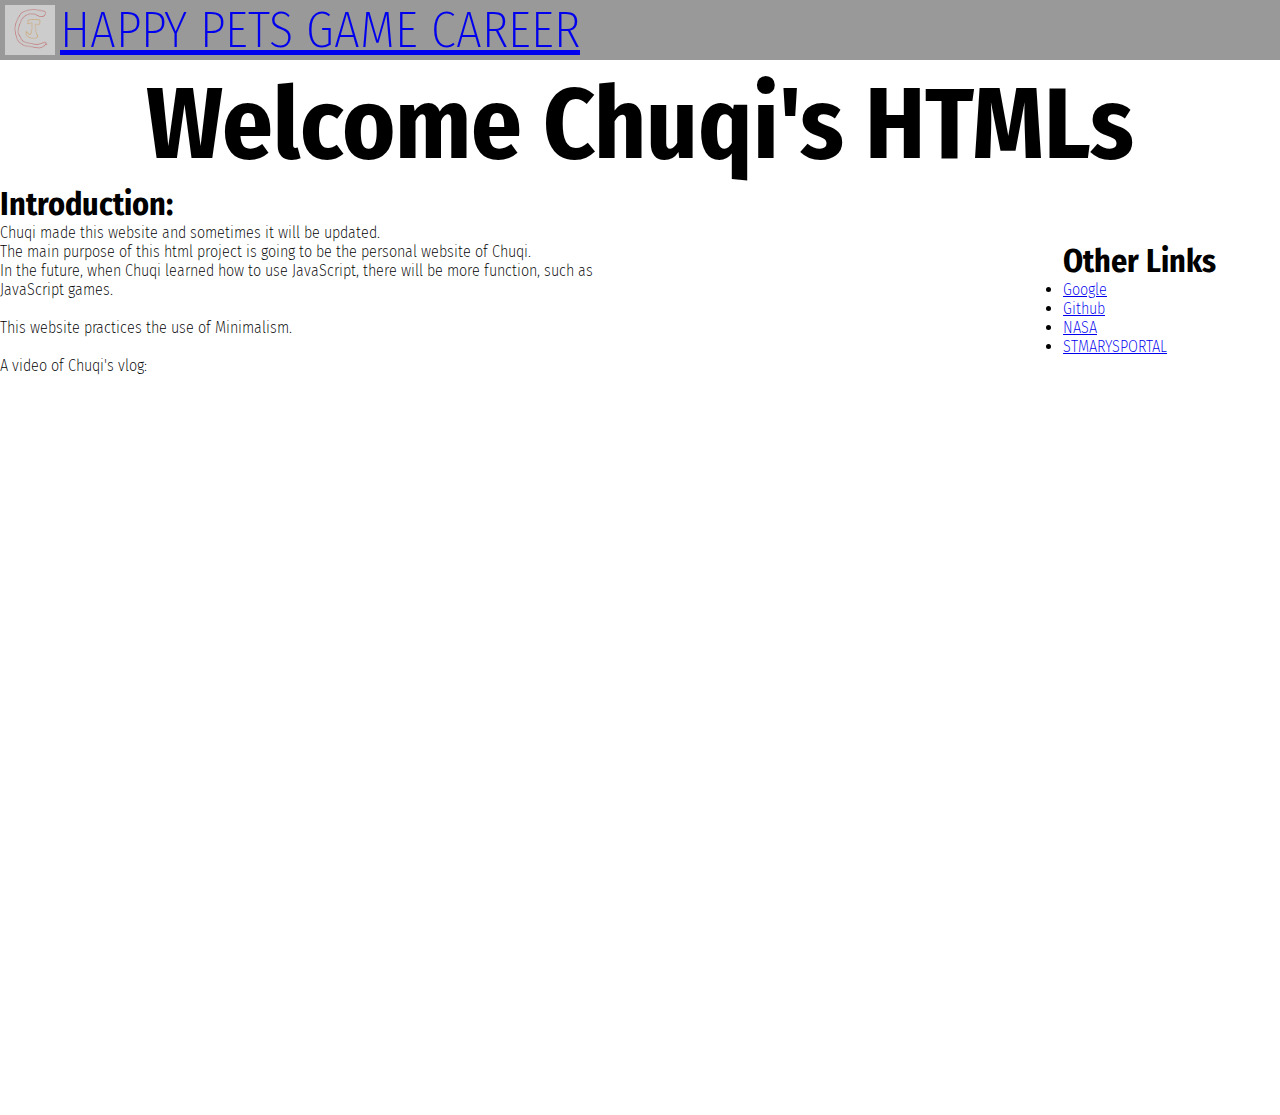
<file: index.html>
<!DOCTYPE html>
<html>
    <head>
        <mete name="keywork" content="HTML, CSS, JavaScript,Chuqi" name="author" content="Chuqi" name="viewport" content="width=device-width, initial-scale=1.0">
        </mete>
        <title>
            Chuqi's HTML
        </title>
        <link rel="stylesheet" href="index.css">
        <link rel="icon" href="Untitled design.png">
        <link rel="preconnect" href="https://fonts.googleapis.com">
        <link rel="preconnect" href="https://fonts.gstatic.com" crossorigin>
        <link href="https://fonts.googleapis.com/css2?family=Fira+Sans+Condensed:ital,wght@0,100;0,200;0,300;0,400;0,500;0,600;0,700;0,800;0,900;1,100;1,200;1,300;1,400;1,500;1,600;1,700;1,800;1,900&display=swap" rel="stylesheet">
    </head>
    <body class="fira-sans-condensed-extralight">
        <div class="navigation">
            <a href="index.html" class="left"><img src="Untitled design.png"></a>
            <a href="happy/happy.html" style="font-size: 50px;"> HAPPY </a>
            <a href="PETSITE/ChuqiPET.html" style="font-size: 50px;"> PETS </a>
            <a href="MC/MC.html" style="font-size: 50px;"> GAME </a>
            <a href="CAREER/CAREER.html" style="font-size: 50px;"> CAREER </a>
        </div>
        <div class="center">
            <h1 class="bigfont">
                Welcome Chuqi's HTMLs
        </div>
        <div>
            <h1>
                Introduction:
            </h1>
        </div>
        <div>
            <p style="width: 50%;">
                Chuqi made this website and sometimes it will be updated.
            </p>
            <div class="right">
                <h1>
                    Other Links
                </h1>
                <ul>
                    <li><a href="https://www.google.com/">Google</a></li>
                    <li><a href="https://github.com/">Github</a></li>
                    <li><a href="https://www.nasa.gov/">NASA</a></li>
                    <li><a href="PP/STMARYSPORTALCOPY.html">STMARYSPORTAL</a></li>
                </ul>
            </div>
            <p style="width: 50%;">
                The main purpose of this html project is going to be the personal website of Chuqi.
            </p>
            <p style="width: 50%;">
                In the future, when Chuqi learned how to use JavaScript, there will be more function, such as JavaScript games.
            </p>
            <br>
            <p style="width: 50%;">
                This website practices the use of Minimalism.
            </p>
            <br>
            <p>
                A video of Chuqi's vlog:
            </p>
            <iframe width="1308" height="736" src="https://www.youtube.com/embed/PoeGAI9uRLA" title="vlog1" frameborder="0" allow="accelerometer; autoplay; clipboard-write; encrypted-media; gyroscope; picture-in-picture; web-share" referrerpolicy="strict-origin-when-cross-origin" allowfullscreen></iframe>
        </div>
    </body>
</html>
</file>
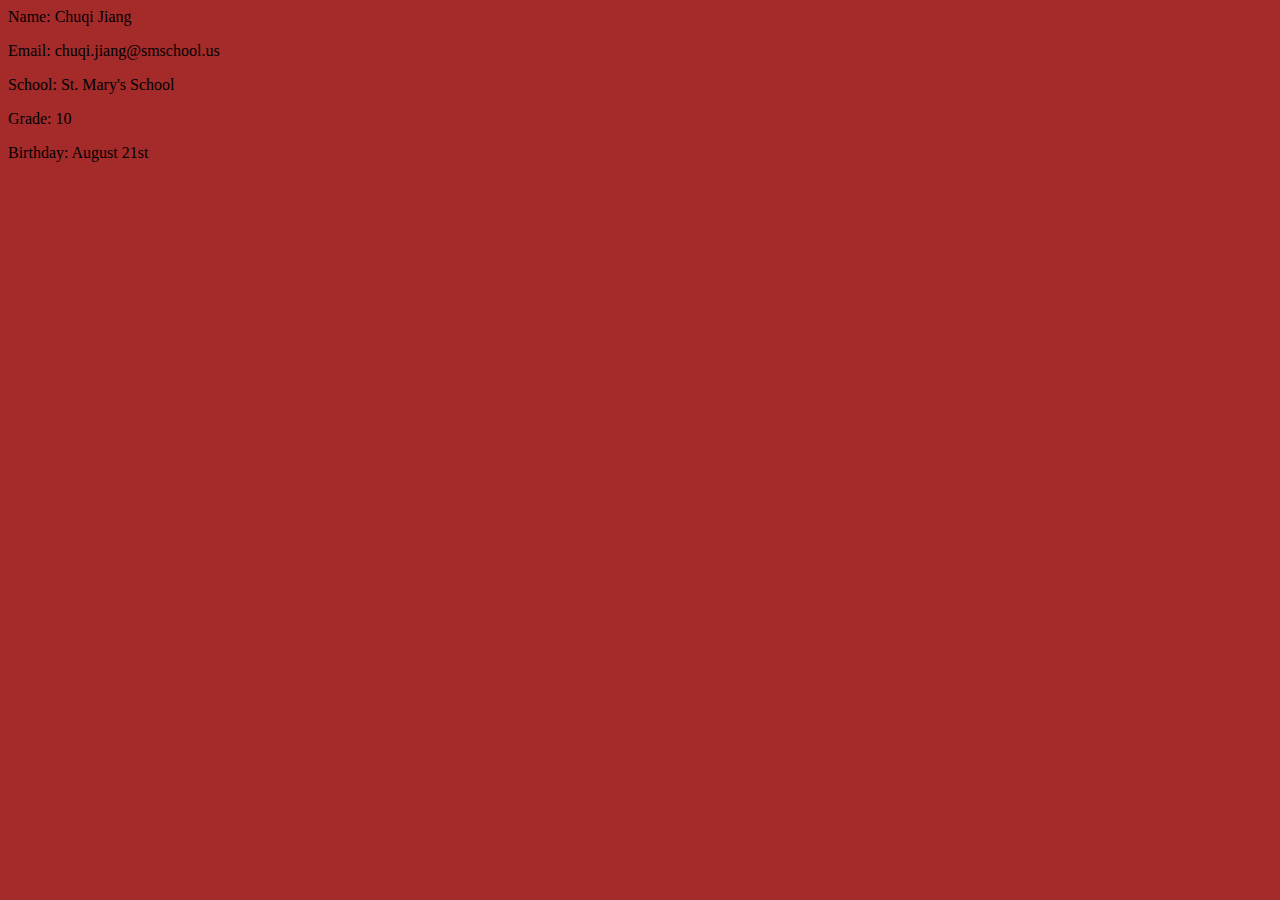
<file: CAREER/Author.html>
<html>
    <head>
        <title>
            Author Info
        </title>
        <link rel="stylesheet" href="Author.css">
        <link rel="icon" href="../Untitled design.png">
    </head>
    <body>
        <p>
            Name: Chuqi Jiang
        </p>
        <p>
            Email: chuqi.jiang@smschool.us
        </p>
        <p>
            School: St. Mary's School
        </p>
        <p>
            Grade: 10
        </p>
        <p>
            Birthday: August 21st
        </p>
    </body>
</html>
</file>
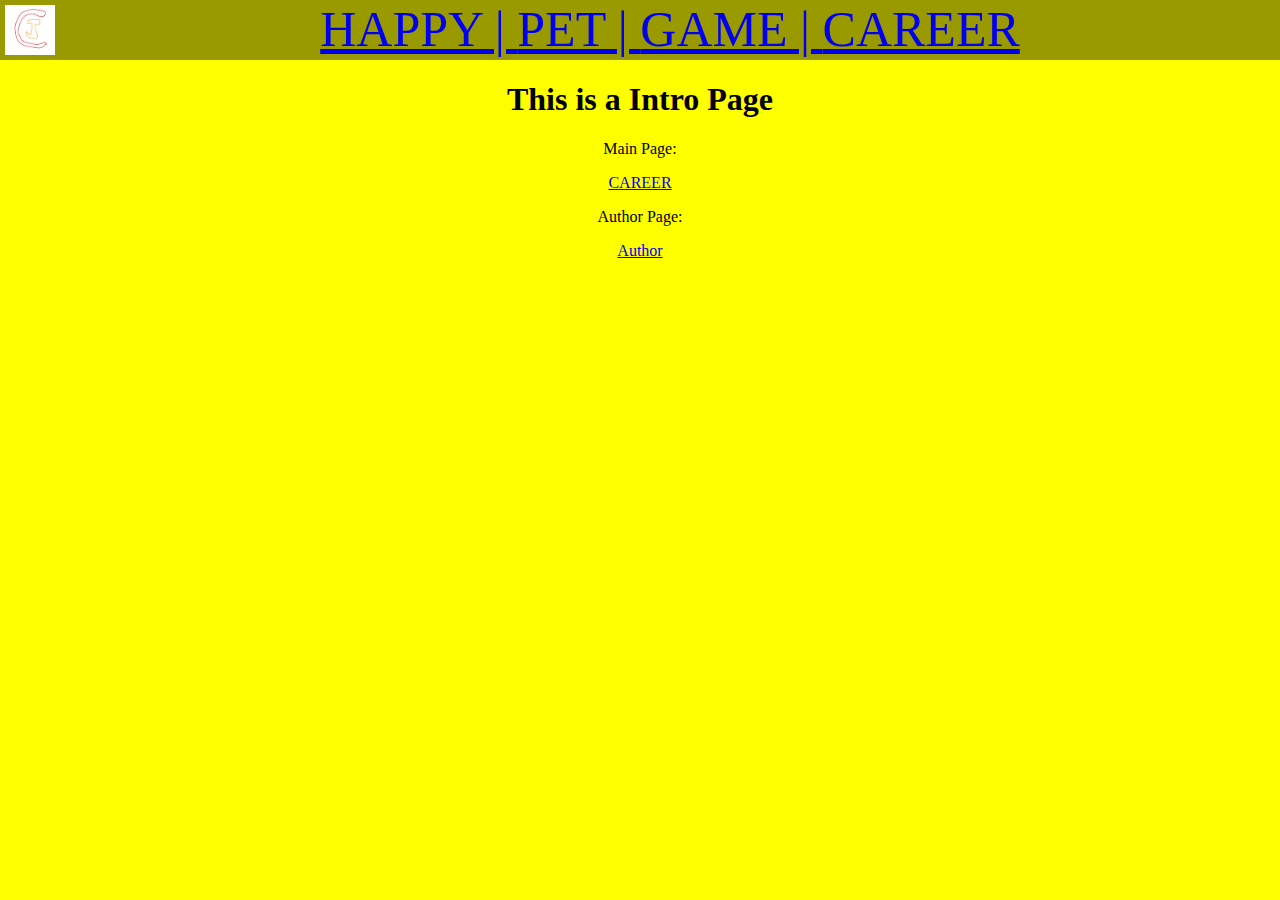
<file: CAREER/CAREER.html>
<html>
    <head>
        <title>
            This is a Intro Page
        </title>
        <link rel="stylesheet" href="CAREER.css">
        <link rel="icon" href="../Untitled design.png">
    </head>
    <body>
        <div class="navigation">
            <a href="../index.html" class="left"><img src="../Untitled design.png" class="short"></a>
            <a href="../happy/happy.html" style="font-size: 50px;"> HAPPY | </a>
            <a href="../PETSITE/ChuqiPET.html" style="font-size: 50px;"> PET | </a>
            <a href="../MC/MC.html" style="font-size: 50px;"> GAME | </a>
            <a href="CAREER.html" style="font-size: 50px;"> CAREER</a>
        </div>
        <h1>
            This is a Intro Page
        </h1>
        <p>
            Main Page:
        </p>
        <a href="mycareer.html">CAREER</a>
        <p>
            Author Page:
        </p>
        <a href="Author.html">Author</a>
    </body>
</html>
</file>
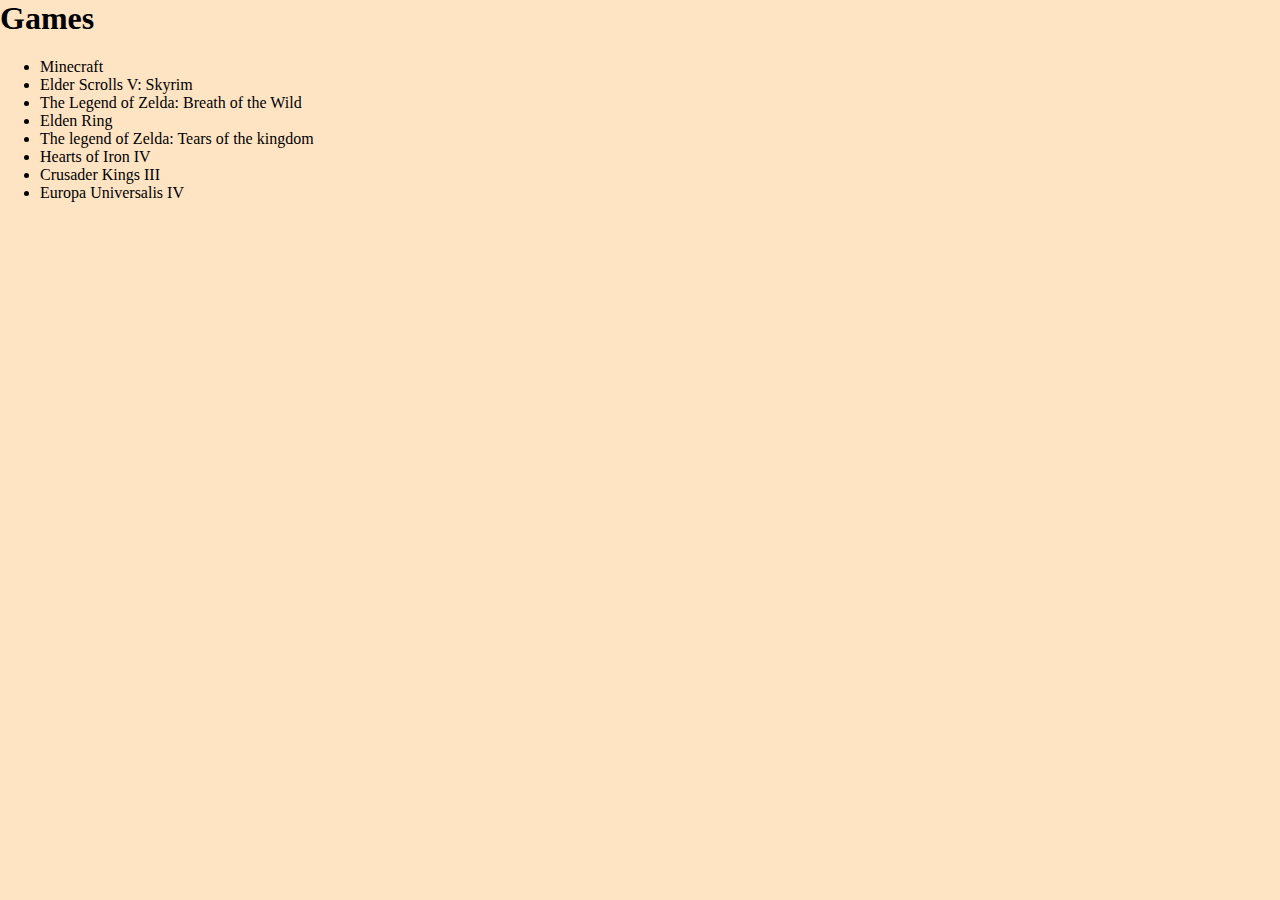
<file: CAREER/GAMES.html>
<html>
    <head>
        <title>Games</title>
        <link rel="stylesheet" href="GAMES.css">
        <link rel="icon" href="../Untitled design.png">
    </head>
    <body>
        <h1>Games</h1>
        <ul>
            <li>
                Minecraft
            </li>
            <li>
                Elder Scrolls V: Skyrim
            </li>
            <li>
                The Legend of Zelda: Breath of the Wild
            </li>
            <li>
                Elden Ring
            </li>
            <li>
                The legend of Zelda: Tears of the kingdom
            </li>
            <li>
                Hearts of Iron IV
            </li>
            <li>
                Crusader Kings III
            </li>
            <li>
                Europa Universalis IV
            </li>
        </ul>
    </body>
</html>
</file>
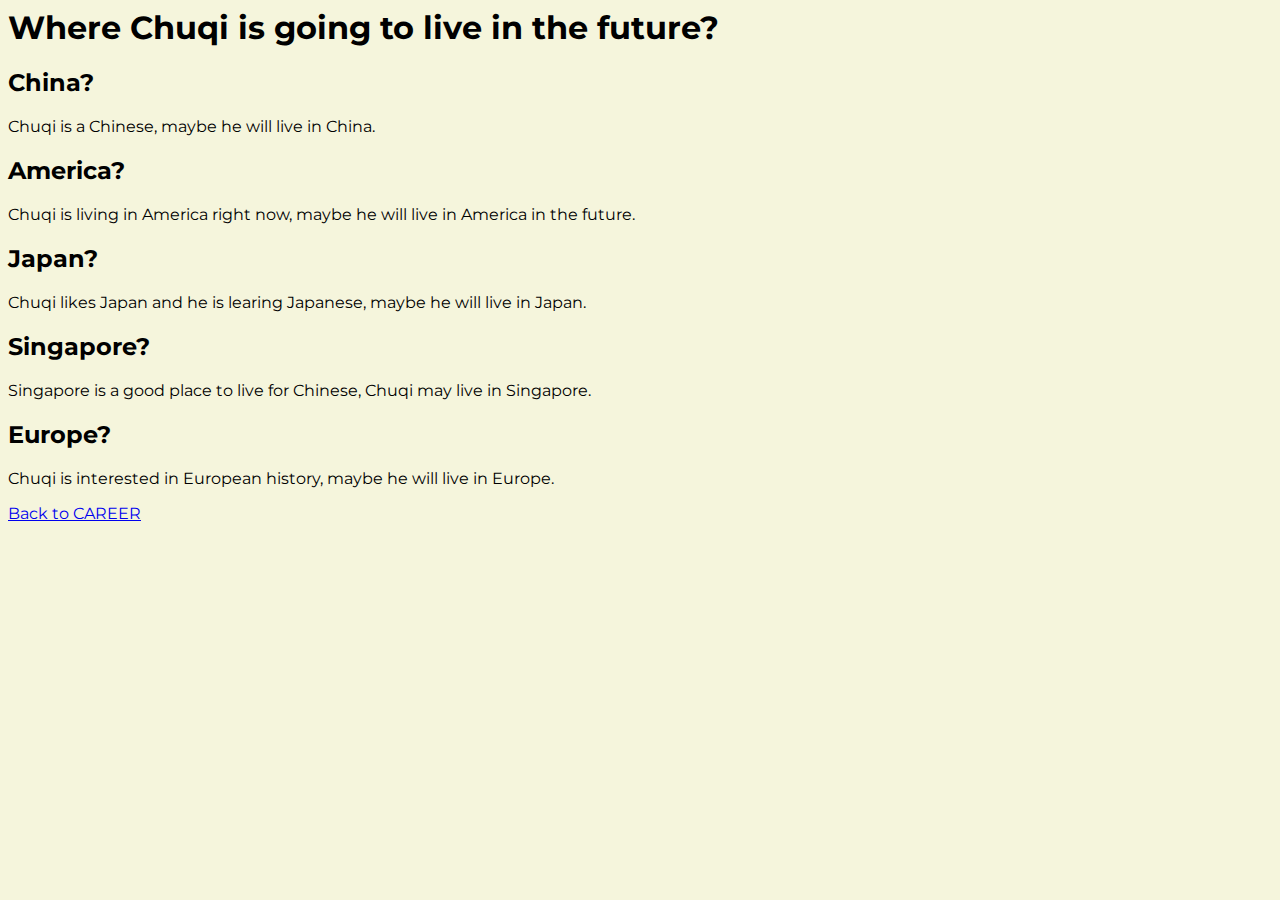
<file: CAREER/place.html>
<html>
    <head>
        <title>
            Chuqi's Living Place
        </title>
        <link rel="stylesheet" href="place.css">
        <link rel="icon" href="../Untitled design.png">
        <link rel="preconnect" href="https://fonts.googleapis.com">
        <link rel="preconnect" href="https://fonts.gstatic.com" crossorigin>
        <link href="https://fonts.googleapis.com/css2?family=Montserrat:ital,wght@0,100..900;1,100..900&display=swap" rel="stylesheet">
    </head>
    <body class="montserrat">
        <h1>
            Where Chuqi is going to live in the future?
        </h1>
        <h2>
            China?
        </h2>
        <p>
            Chuqi is a Chinese, maybe he will live in China.
        </p>
        <h2>
            America?
        </h2>
        <p>
            Chuqi is living in America right now, maybe he will live in America in the future.
        </p>
        <h2>
            Japan?
        </h2>
        <p>
            Chuqi likes Japan and he is learing Japanese, maybe he will live in Japan.
        </p>
        <h2>
            Singapore?
        </h2>
        <p>
            Singapore is a good place to live for Chinese, Chuqi may live in Singapore.
        </p>
        <h2>
            Europe?
        </h2>
        <p>
            Chuqi is interested in European history, maybe he will live in Europe.
        </p>
        <a href="mycareer.html">
            Back to CAREER
        </a>
    </body>
</html>
</file>
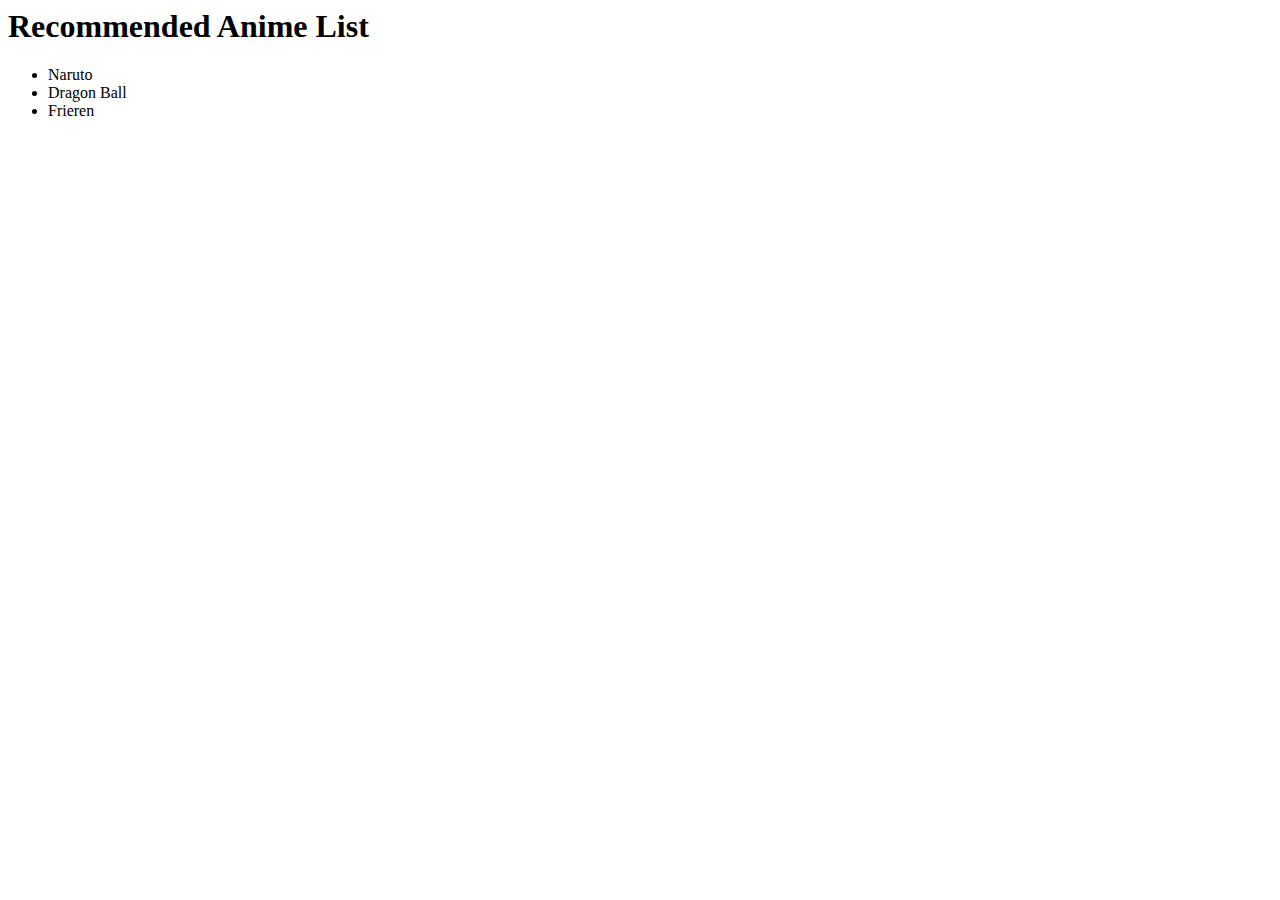
<file: HAPPY/animelist.html>
<html>
    <head>
        <title>Anime List</title>
    </head>
    <body>
        <h1>Recommended Anime List</h1>
        <ul>
            <li>Naruto</li>
            <li>Dragon Ball</li>
            <li>Frieren</li>
        </ul>
    </body>
</html>
</file>
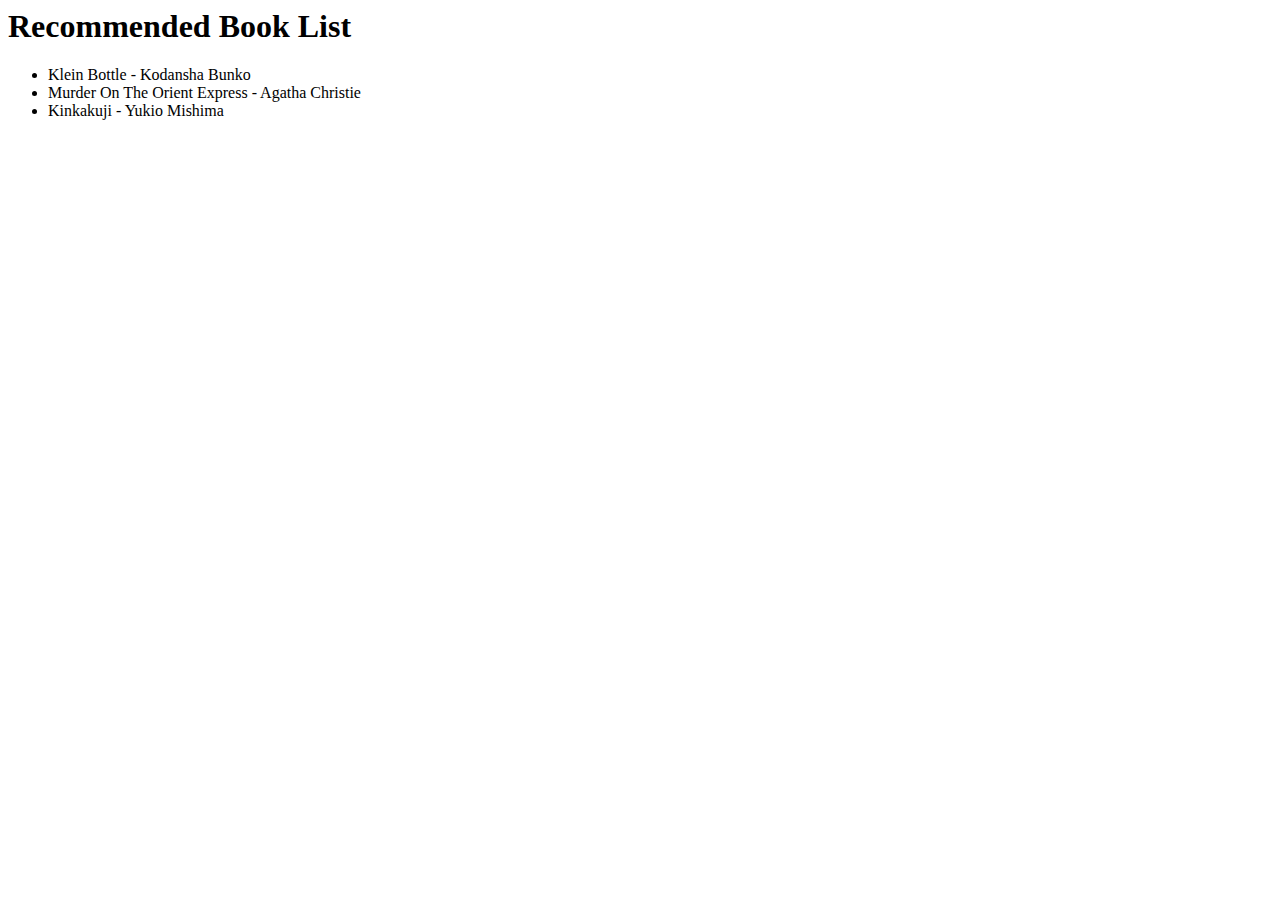
<file: HAPPY/booklist.html>
<html>
    <head>
        <title>Book List</title>
    </head>
    <body>
        <h1>Recommended Book List</h1>
        <ul>
            <li>Klein Bottle - Kodansha Bunko</li>
            <li>Murder On The Orient Express - Agatha Christie</li>
            <li>Kinkakuji - Yukio Mishima</li>
        </ul>
</html>
</file>
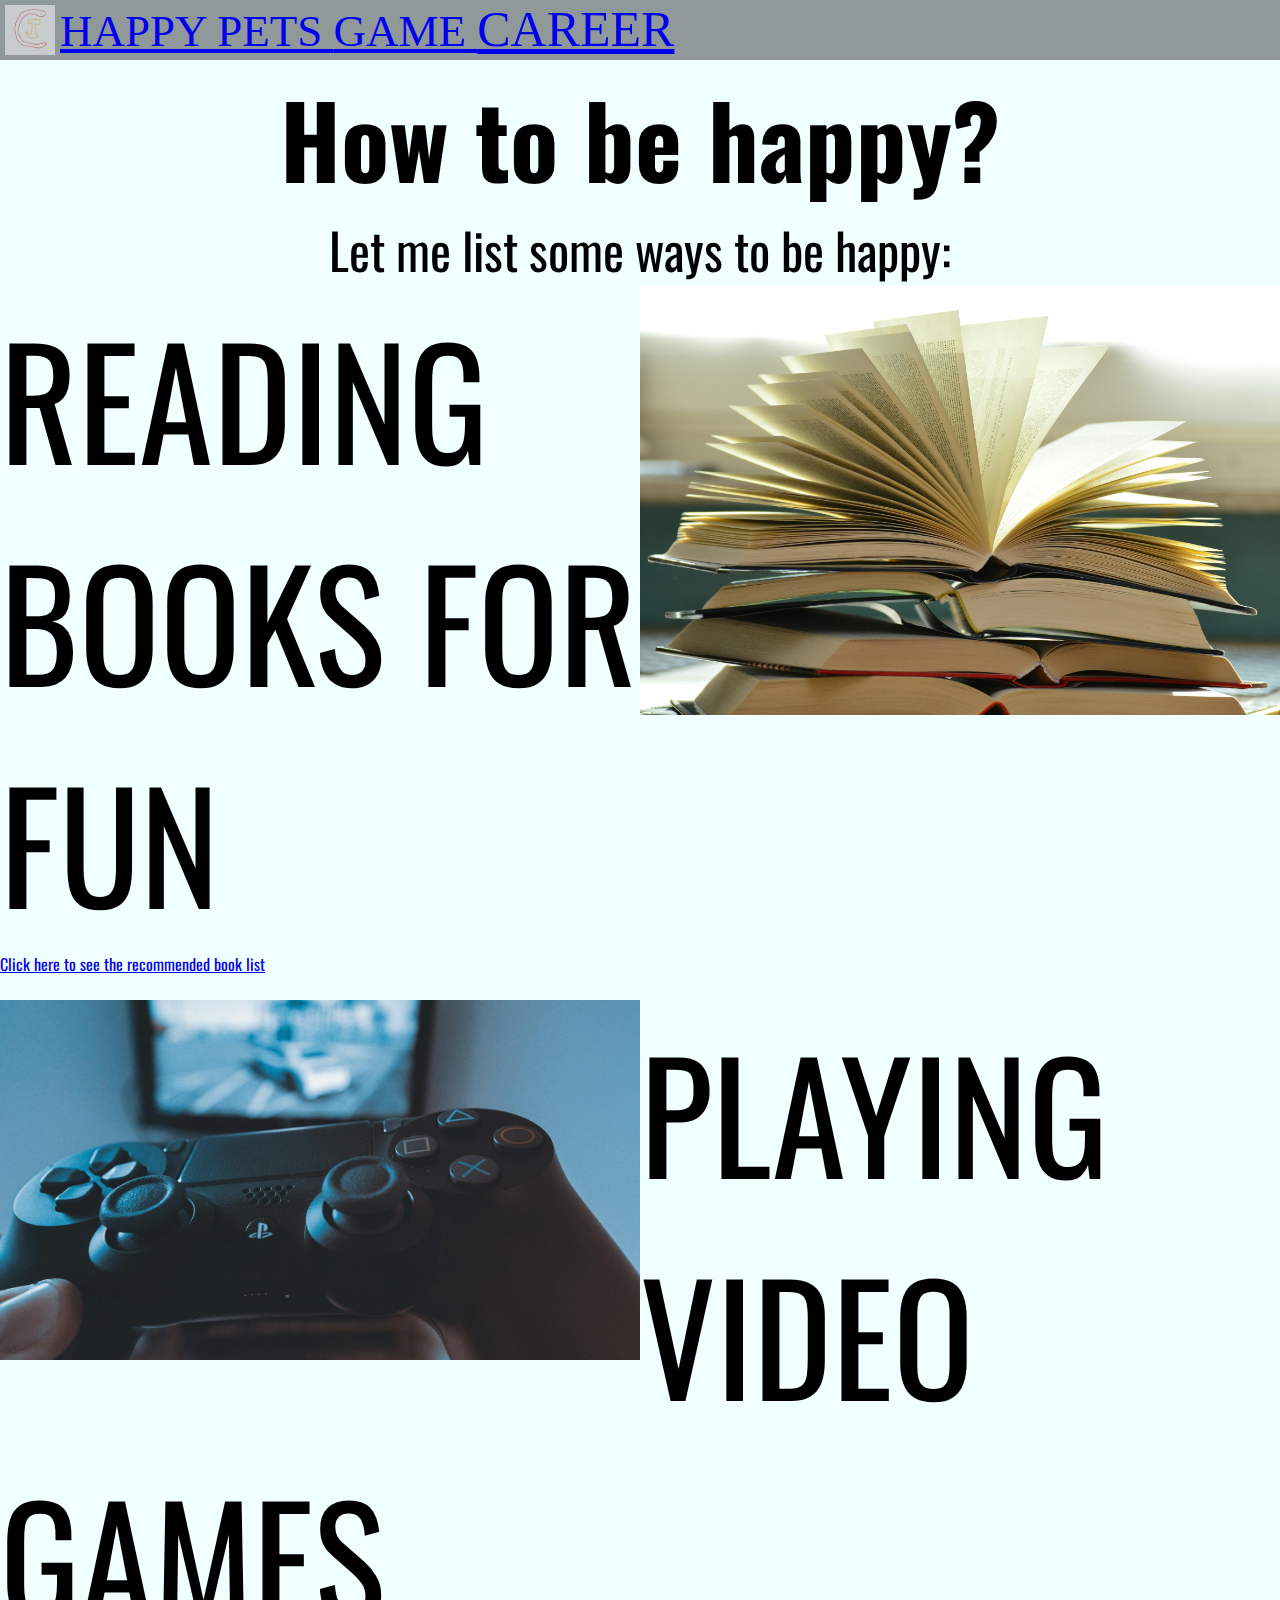
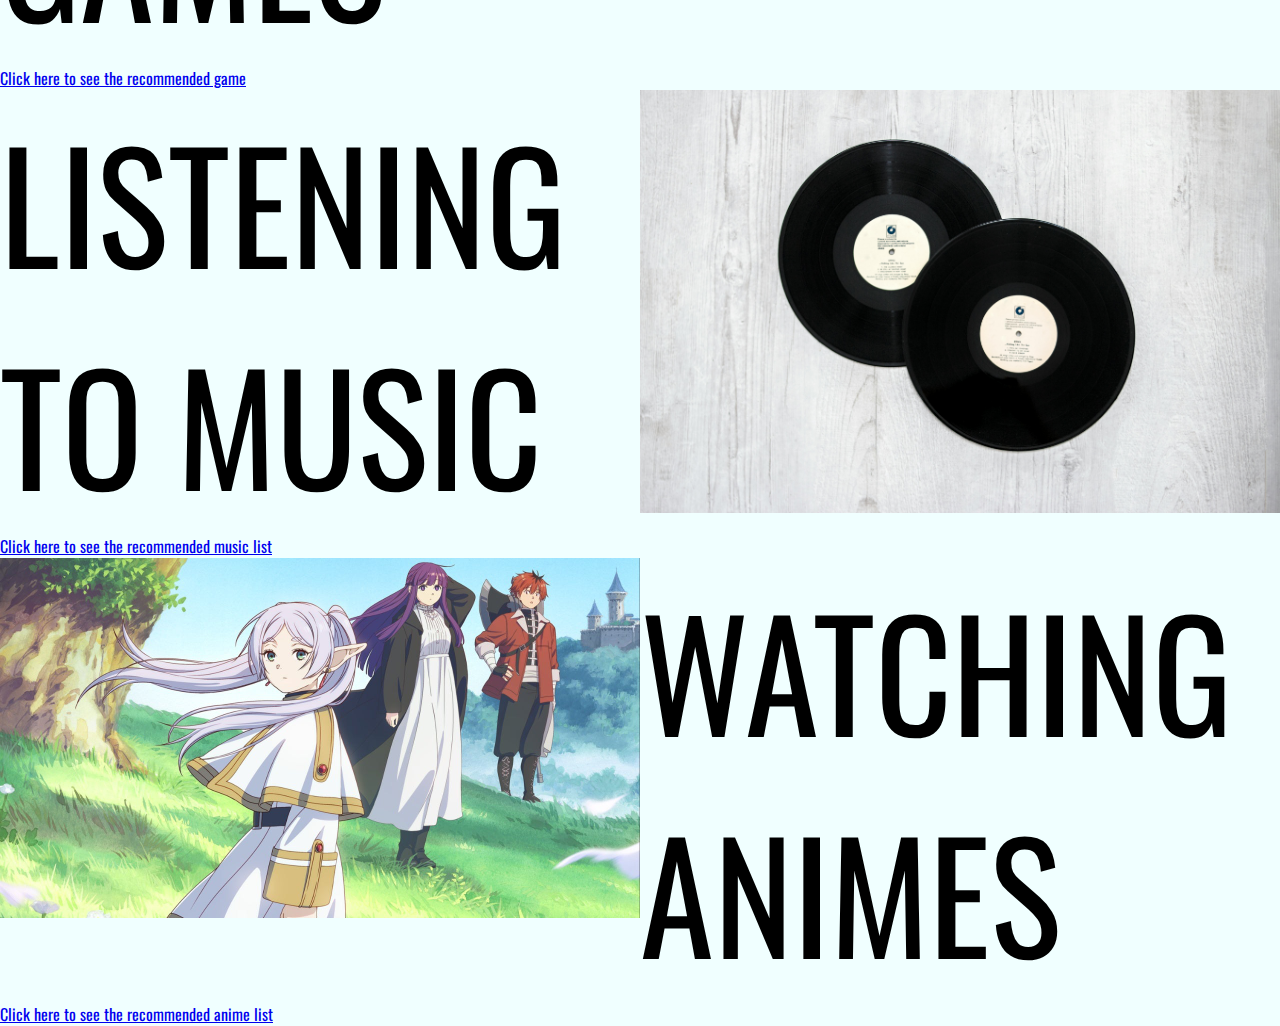
<file: HAPPY/happy.html>
<!DOCTYPE html>
<html lang="en">
    <head>
        <mete name="viewport" content="width=device-width, initial-scale=1.0">
        <title>
            How to be happy?
        </title>
        <link rel="stylesheet" href="happy.css">
        <link rel="icon" href="../Untitled design.png">
        <link rel="preconnect" href="https://fonts.googleapis.com">
        <link rel="preconnect" href="https://fonts.gstatic.com" crossorigin>
        <link href="https://fonts.googleapis.com/css2?family=Oswald:wght@200..700&display=swap" rel="stylesheet">
    </head>
    <body>
        <div class="navigation">
            <a href="../index.html" class="left"><img src="../Untitled design.png"></a>
            <a href="../happy/happy.html" style="font-size: 45px;"> HAPPY </a>
            <a href="../PETSITE/ChuqiPET.html" style="font-size: 45px;"> PETS </a>
            <a href="../MC/MC.html" style="font-size: 45px;"> GAME </a>
            <a href="../CAREER/CAREER.html" style="font-size: 50px;"> CAREER </a>
        </div>
        <div class="fontfamily">
        <div class="center">
        <h1>
            How to be happy?
        </h1>
        <p>
            Let me list some ways to be happy:
        </p>
        </div>
            <div>
                <img src="books.jpg" class="right" width="50%">
                <p class="bigfont">
                    READING BOOKS FOR FUN
                </p>
                <a href="booklist.html">Click here to see the recommended book list</a>
            </div>
            <br>
            <div class="lefttop">
                <img src="games.jpg" class="left" width="50%">
                <p class="bigfont">
                    PLAYING VIDEO GAMES
                </p>
                <a href="../MC/MC.html">Click here to see the recommended game</a>
            </div>
            <div>
                <img src="music.jpg" class="right" width="50%">
                <p class="bigfont">
                    LISTENING TO MUSIC
                </p>
                <a href="musiclist.html">Click here to see the recommended music list</a>
            </div>
            <div>
                <img src="anime.jpg" class="left" width="50%">
                <p class="bigfont">
                    WATCHING ANIMES
                </p>
                <a href="animelist.html">Click here to see the recommended anime list</a>
            </div>
        </div>
    </body>
</html>
</file>
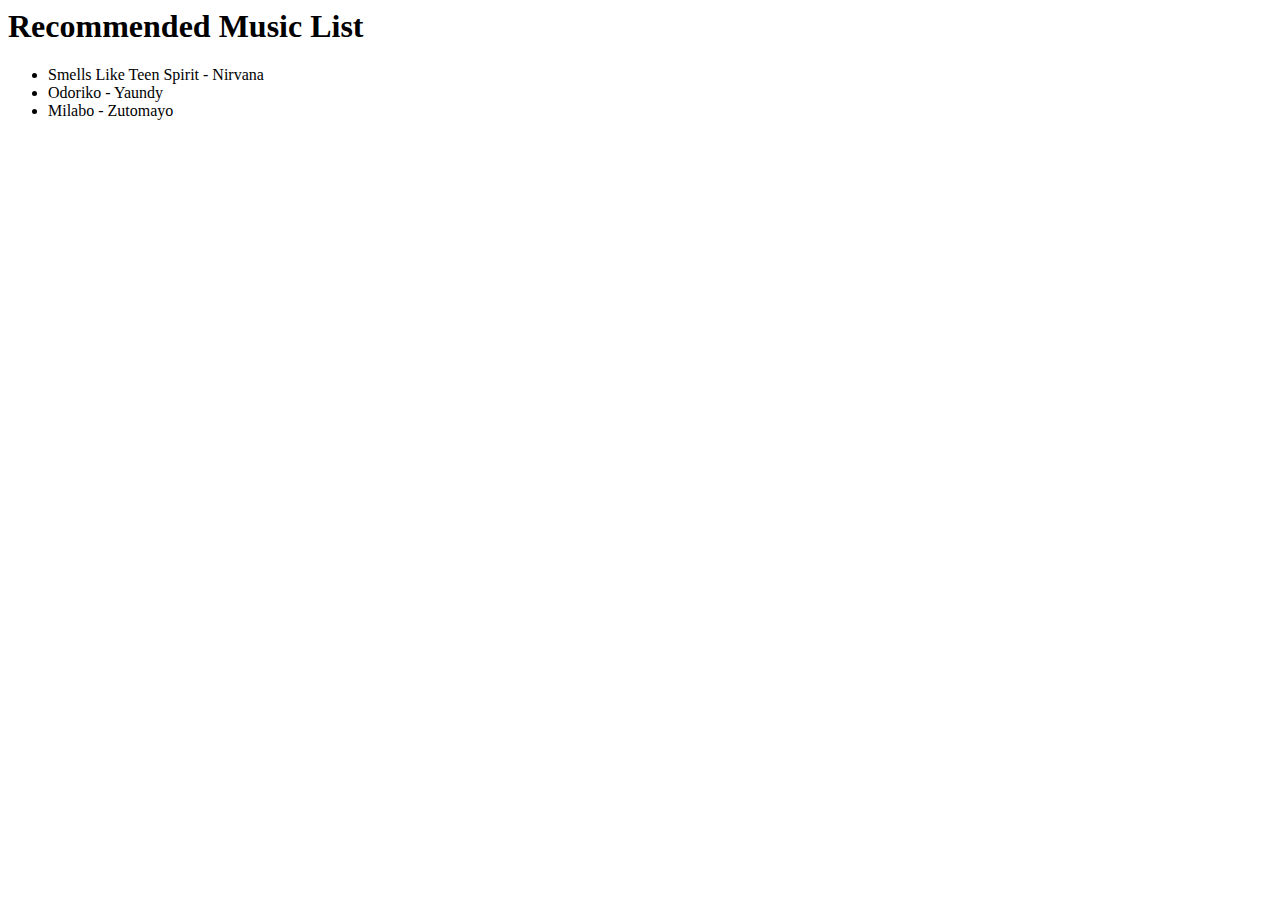
<file: HAPPY/musiclist.html>
<html>
    <head>
        <title>Music List</title>
    </head>
    <body>
        <h1>Recommended Music List</h1>
        <ul>
            <li>Smells Like Teen Spirit - Nirvana</li>
            <li>Odoriko - Yaundy</li>
            <li>Milabo - Zutomayo</li>
        </ul>
    </body>
</html>
</file>
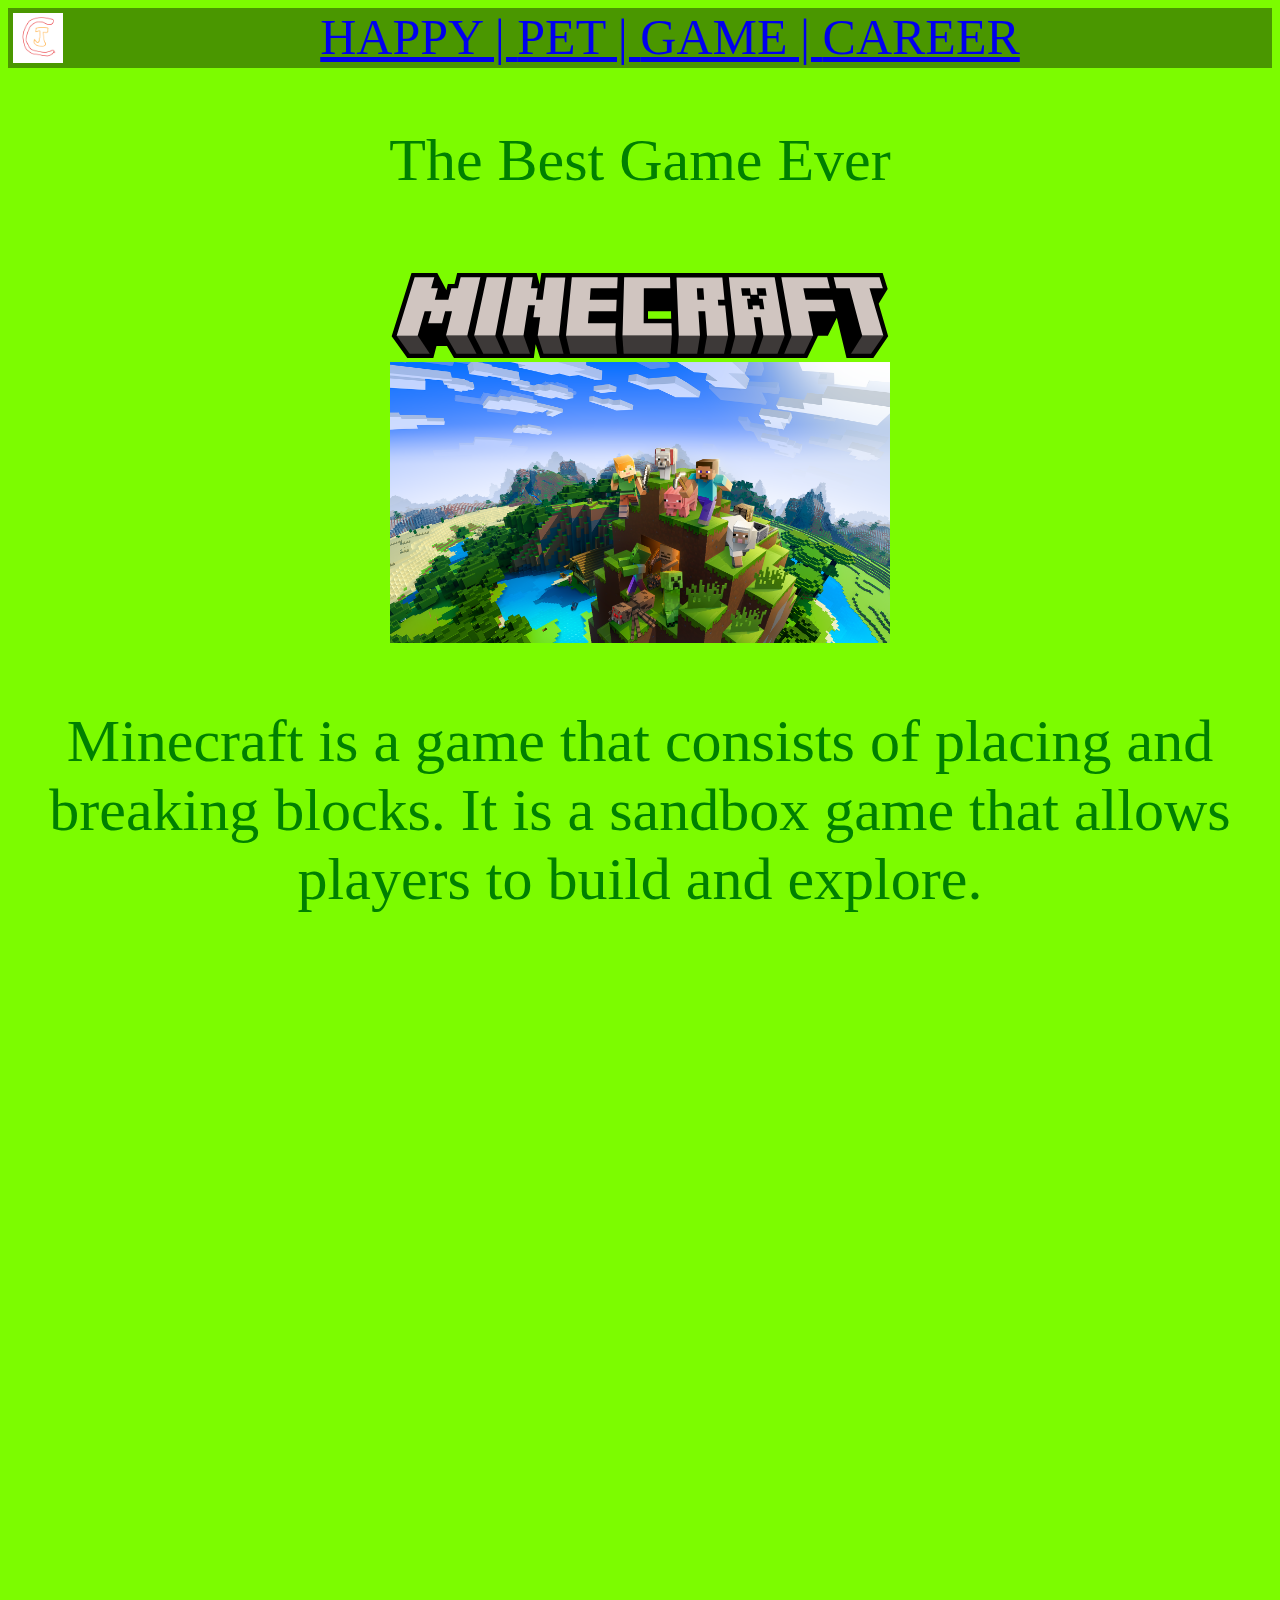
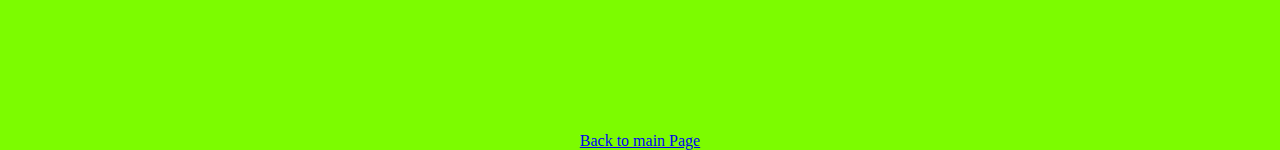
<file: MC/MC.html>
<!DOCTYPE html>
<html>
    <center>
    <head>
        <link rel="stylesheet" href="MC.css">
        <title>
            Minecraft
        </title>
    </head>
    <body>
        <div class="navigation">
            <a href="../index.html" class="left"><img src="../Untitled design.png" class="short"></a>
            <a href="../happy/happy.html" style="font-size: 50px;"> HAPPY | </a>
            <a href="../PETSITE/ChuqiPET.html" style="font-size: 50px;"> PET | </a>
            <a href="MC.html" style="font-size: 50px;"> GAME | </a>
            <a href="../CAREER/CAREER.html" style="font-size: 50px;"> CAREER</a>
        <p>
            The Best Game Ever
        </p>
        <br>
        <a href="https://www.minecraft.net"><img src="Global-Header_MCCB-Logo_300x51.svg" width="500"></a>
        <br>
        <img src="wallpaper_minecraft_bedrock_edition_1920x1080.png" width="500">
        <br>
        <p>
            Minecraft is a game that consists of placing and breaking blocks. It is a sandbox game that allows players to build and explore.
        </p>
        <br>
        <iframe width="1308" height="736" src="https://www.youtube.com/embed/MmB9b5njVbA" title="Official Minecraft Trailer" frameborder="0" allow="accelerometer; autoplay; clipboard-write; encrypted-media; gyroscope; picture-in-picture; web-share" referrerpolicy="strict-origin-when-cross-origin" allowfullscreen></iframe>
        <br>
        <a href="../index.html">Back to main Page</a>
    </body>
    </center>
</html>
</file>
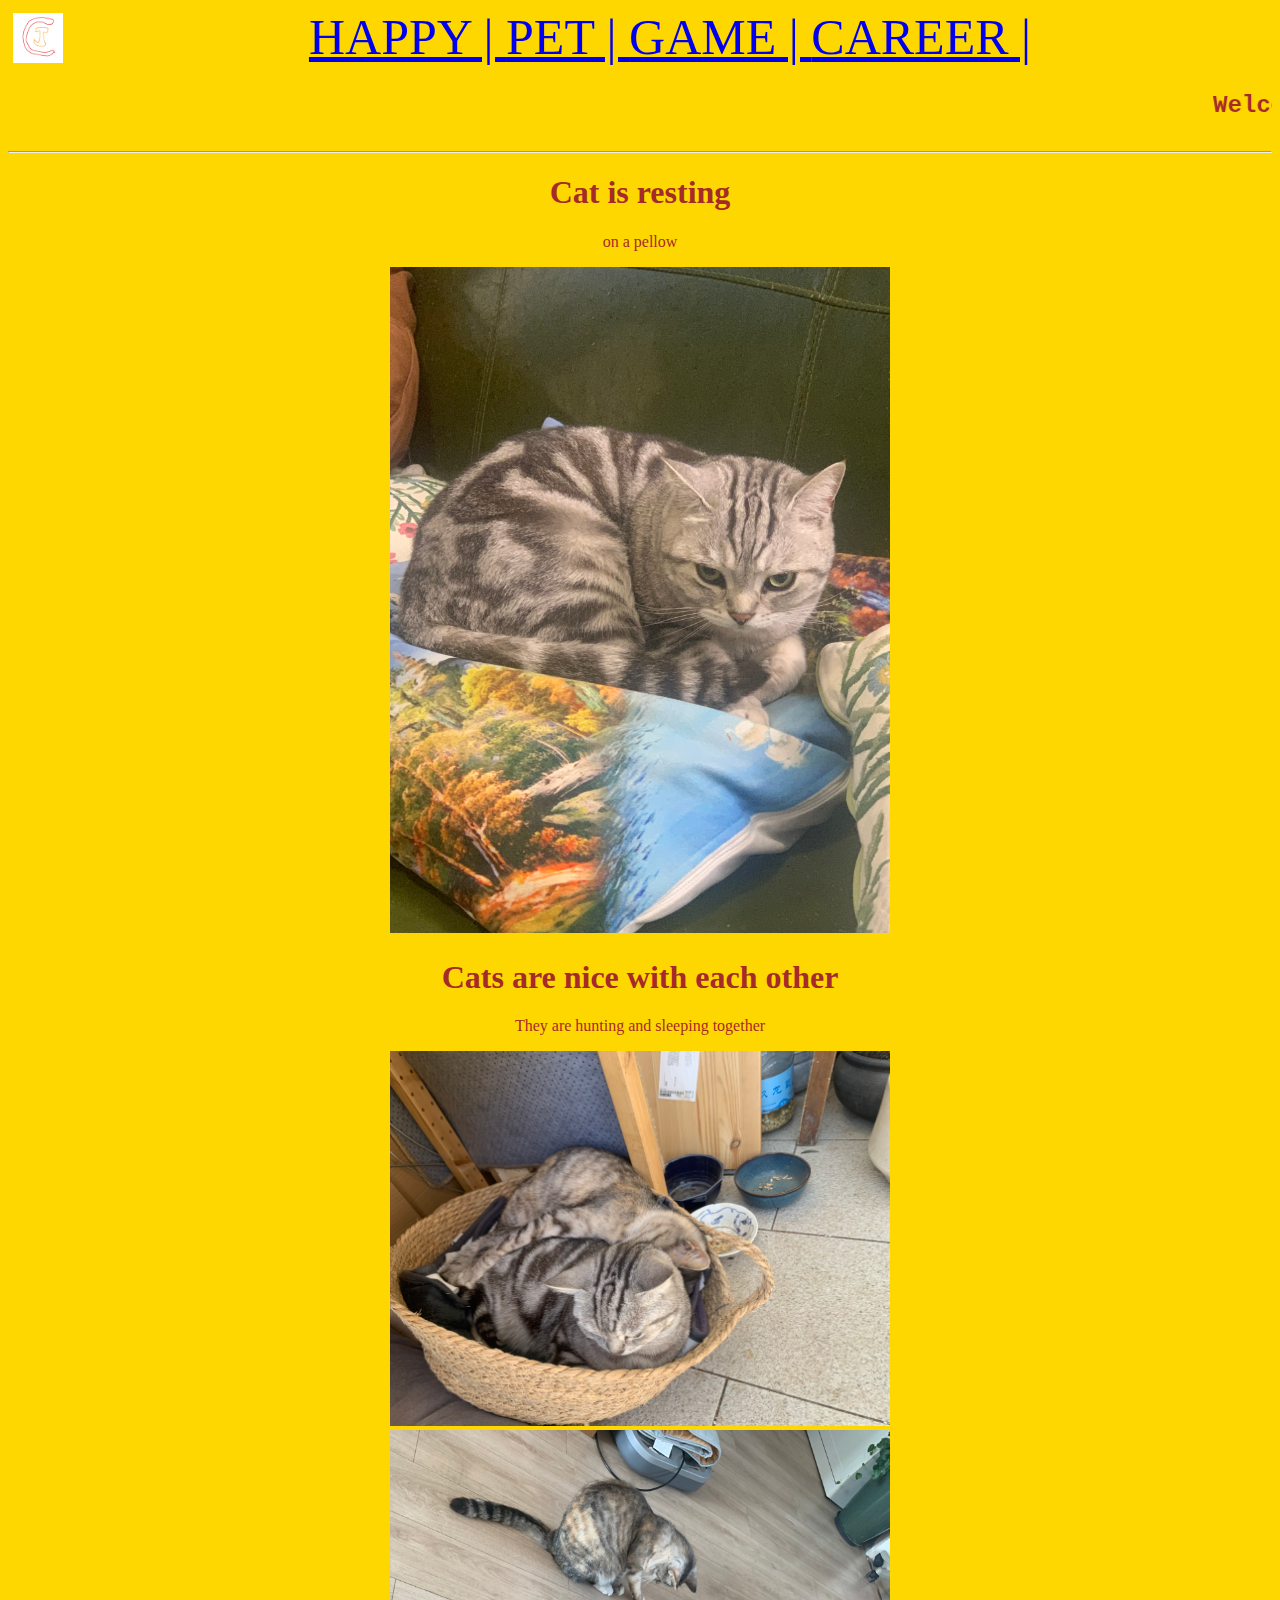
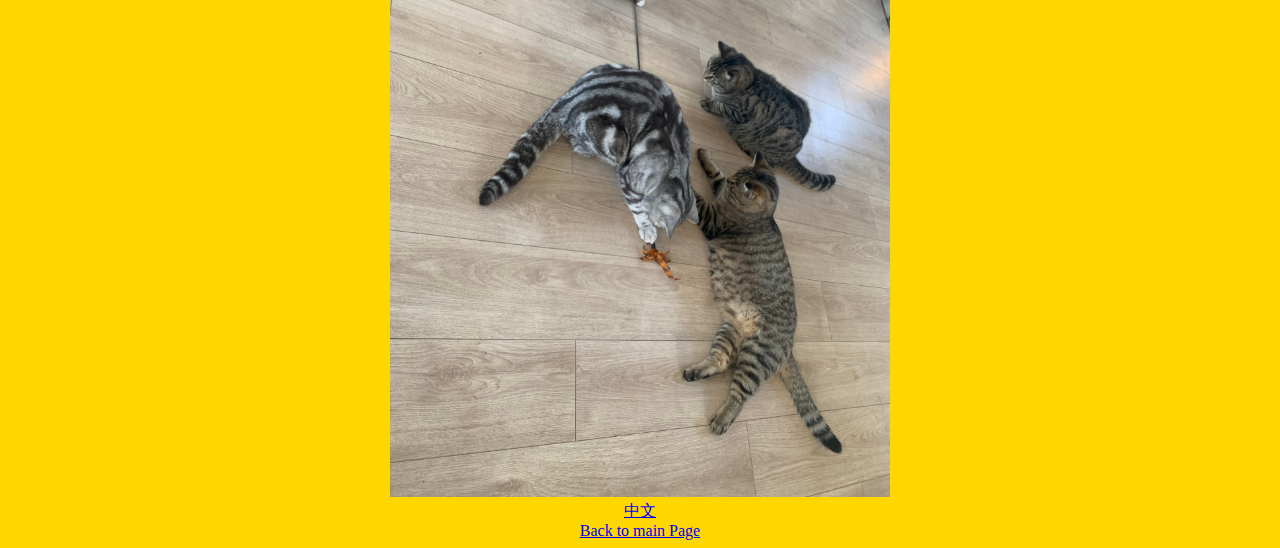
<file: PETSITE/ChuqiPET.html>
<!DOCTYPE html>
<html lang="en-US">
    <link rel="stylesheet" href="ChuqiPET.css">
    <head>
        <title>Chuqi's Cats</title>
    </head>
    <body>
        <div class="navigation">
            <a href="../index.html" class="left"><img src="../Untitled design.png" class="short"></a>
            <a href="../happy/happy.html" style="font-size: 50px;"> HAPPY | </a>
            <a href="../PETSITE/ChuqiPET.html" style="font-size: 50px;"> PET | </a>
            <a href="../MC/MC.html" style="font-size: 50px;"> GAME | </a>
            <a href="../CAREER/CAREER.html" style="font-size: 50px;"> CAREER | </a>
        <marquee>
            <h2>
                Welcome to Chuqi's Cats
            </h2>
        </marquee>
        <hr>
        <h1>
            Cat is resting
        </h1>
        <p>
            on a pellow
        </p>
        <img src="IMG_2937.jpg" width="500">
        <h1>
            Cats are nice with each other
        </h1>
        <p>
            They are hunting and sleeping together
        </p>
        <img src="IMG_2948.jpg" width="500">
        <br>
        <img src="IMG_2961.jpg" width="500">
        <br>
        <a href="ChuqiPETCN.html">中文</a>
        <br>
        <a href="../index.html">Back to main Page</a>
    </body>
</html>
</file>
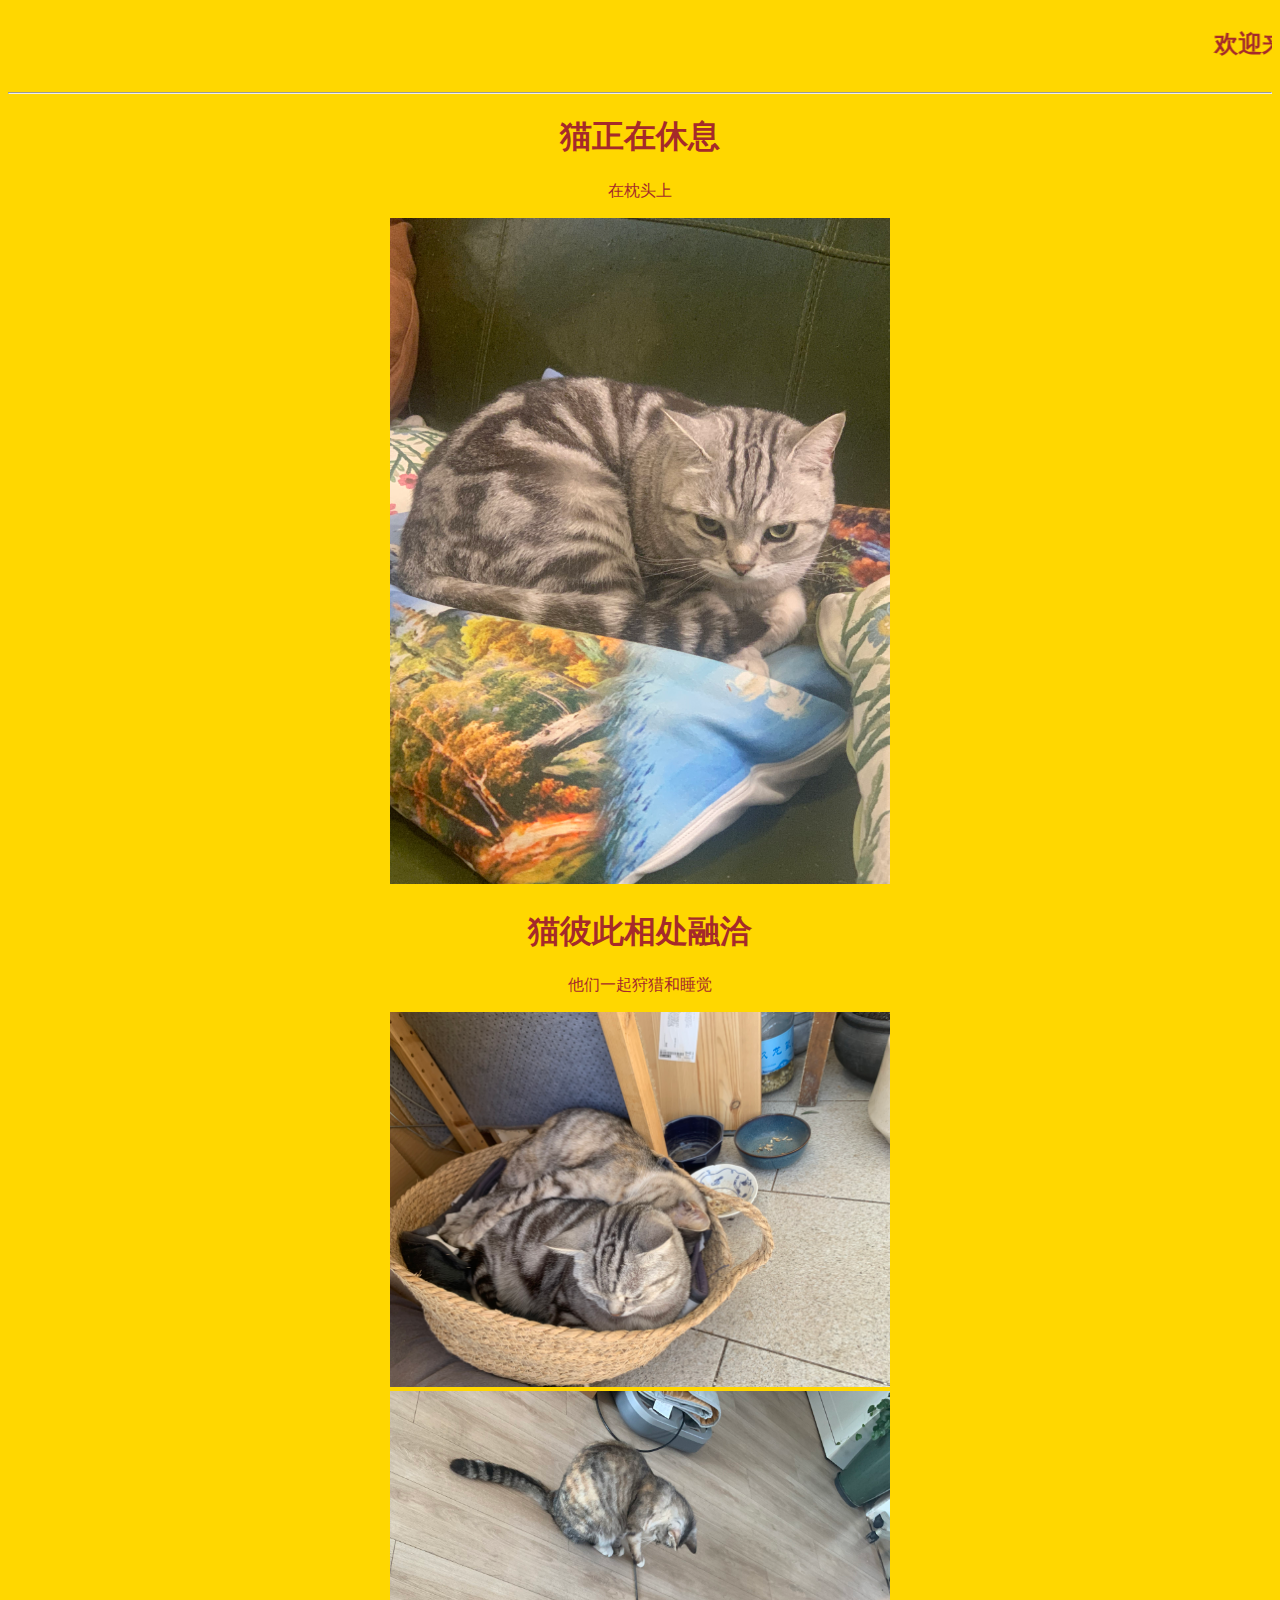
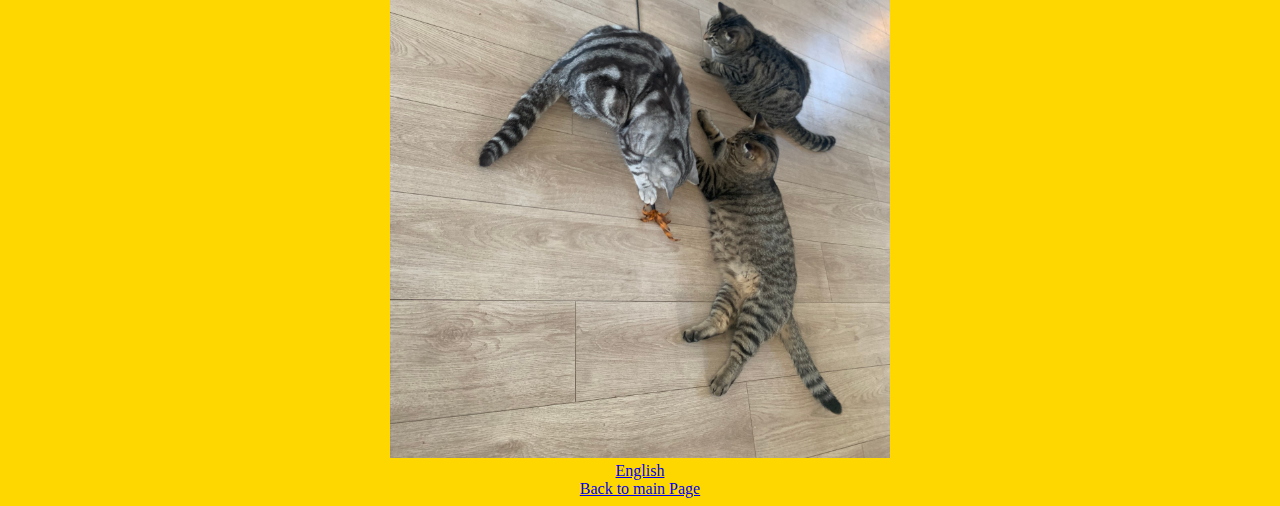
<file: PETSITE/ChuqiPETCN.html>
<!DOCTYPE html>
<html lang="zh-Hans">
    <marquee>
        <h2>
            欢迎来到楮淇的猫
        </h2>
    </marquee>
    <link rel="stylesheet" href="ChuqiPET.css">
    <center>
    <head>
        <title>楮淇的猫</title>
    </head>
    <body>
        <hr>
        <h1>
            猫正在休息
        </h1>
        <p>
            在枕头上
        </p>
        <img src="IMG_2937.jpg" width="500">
        <h1>
            猫彼此相处融洽
        </h1>
        <p>
            他们一起狩猎和睡觉
        </p>
        <img src="IMG_2948.jpg" width="500">
        <br>
        <img src="IMG_2961.jpg" width="500">
        <br>
        <a href="ChuqiPET.html">English</a>
        <br>
        <a href="../index.html">Back to main Page</a>
    </body>
    </center>
</html>
</file>
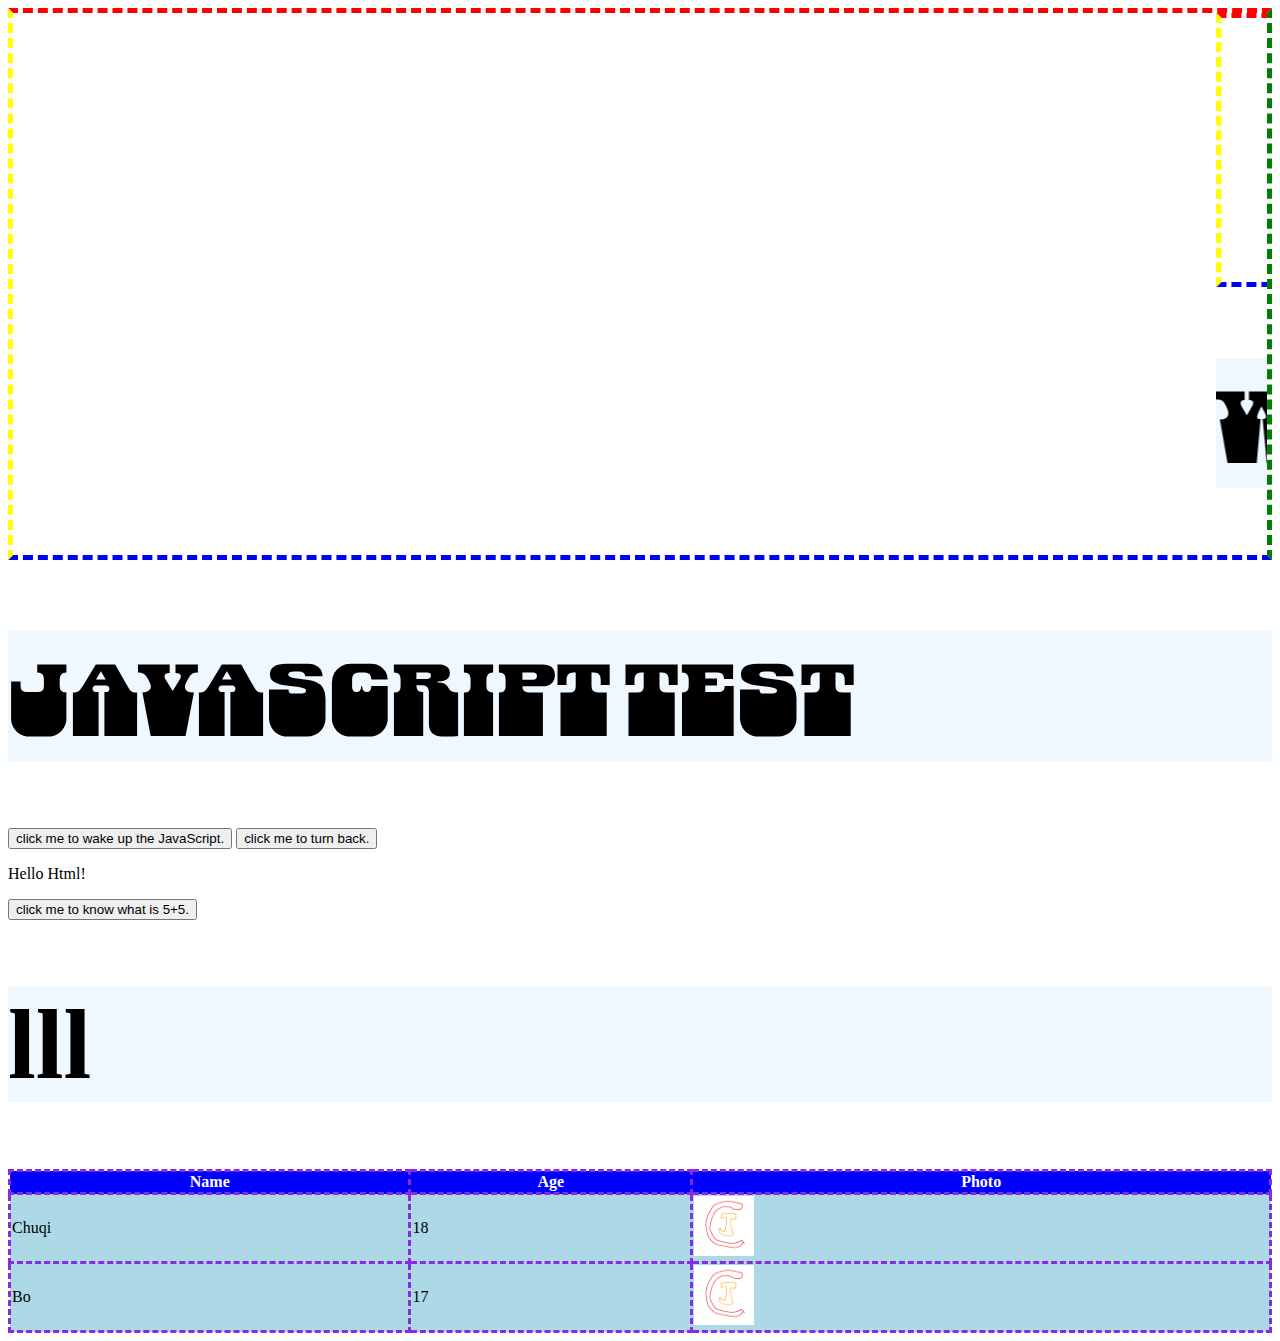
<file: PP/PP.html>
<!DOCTYPE html>
<html>
    <head>
        <title>
            PP
        </title>
        <link rel="stylesheet" href="PP.css">
        <link rel="preconnect" href="https://fonts.googleapis.com">
        <link rel="preconnect" href="https://fonts.gstatic.com" crossorigin>
        <link href="https://fonts.googleapis.com/css2?family=Danfo&display=swap" rel="stylesheet">
    </head>
    
    <body>
        <marquee>
            <marquee>
                <h1 class="danfo">
                    Welcome to PP
                </h1>
            </marquee>
            <h1 class="danfo">
                Welcome to PP
            </h1>
        </marquee>

        <h1 class="danfo">
            JavaScript test
        </h1>

        <button onclick="myfunction(1)">
            click me to wake up the JavaScript.
        </button>

        <button onclick="myfunction(0)">
            click me to turn back.
        </button>
        
        <p id="demo">
            Hello Html!
        </p>
        
        <script src="PP.js"></script>
        
        <button onclick="mysecondfunction()">
            click me to know what is 5+5.
        </button>
        
        <table>
            <tr>
                <th>
                    Name
                </th>
                <th>
                    Age
                </th>
                <th>
                    Photo
                </th>
            </tr>
            <tr>
                <td>
                    Chuqi
                </td>
                <td>
                    18
                </td>
                <td>
                    <img src="../Untitled design.png">
                </td>
            <tr>
                <td>
                    Bo
                </td>
                <td>
                    17
                </td>
                <td>
                    <img src="../Untitled design.png">
                </td>
            </tr>
            <div class="options">
                <h1>lll</h1>
                <div class="optionsss">
                    dasdw
                </div>
            </div>
        </table>
    </body>
</html>
</file>
<file: index.css>
a:hover {
    opacity: 0.5;
}
.bigfont {
    font-size: 100px;
}
div {
    display: block;
    clear: both;
}
*{
    margin: 0;
    padding: 0;
    border: 0;
    box-sizing: border-box;
}
.navigation {
    background: rgba(0, 0, 0, 0.4);
    height: 60px;
    z-index: 1;
}
a>img {
    height: 50px;
    margin: 5px;
}
.left {
    float: left;
}
.right {
    margin-right: 5%;
    float: right;
}
.center {
    text-align: center;
}
.fira-sans-condensed-thin {
    font-family: "Fira Sans Condensed", sans-serif;
    font-weight: 100;
    font-style: normal;
  }
  
  .fira-sans-condensed-extralight {
    font-family: "Fira Sans Condensed", sans-serif;
    font-weight: 200;
    font-style: normal;
  }
  
  .fira-sans-condensed-light {
    font-family: "Fira Sans Condensed", sans-serif;
    font-weight: 300;
    font-style: normal;
  }
  
  .fira-sans-condensed-regular {
    font-family: "Fira Sans Condensed", sans-serif;
    font-weight: 400;
    font-style: normal;
  }
  
  .fira-sans-condensed-medium {
    font-family: "Fira Sans Condensed", sans-serif;
    font-weight: 500;
    font-style: normal;
  }
  
  .fira-sans-condensed-semibold {
    font-family: "Fira Sans Condensed", sans-serif;
    font-weight: 600;
    font-style: normal;
  }
  
  .fira-sans-condensed-bold {
    font-family: "Fira Sans Condensed", sans-serif;
    font-weight: 700;
    font-style: normal;
  }
  
  .fira-sans-condensed-extrabold {
    font-family: "Fira Sans Condensed", sans-serif;
    font-weight: 800;
    font-style: normal;
  }
  
  .fira-sans-condensed-black {
    font-family: "Fira Sans Condensed", sans-serif;
    font-weight: 900;
    font-style: normal;
  }
  
  .fira-sans-condensed-thin-italic {
    font-family: "Fira Sans Condensed", sans-serif;
    font-weight: 100;
    font-style: italic;
  }
  
  .fira-sans-condensed-extralight-italic {
    font-family: "Fira Sans Condensed", sans-serif;
    font-weight: 200;
    font-style: italic;
  }
  
  .fira-sans-condensed-light-italic {
    font-family: "Fira Sans Condensed", sans-serif;
    font-weight: 300;
    font-style: italic;
  }
  
  .fira-sans-condensed-regular-italic {
    font-family: "Fira Sans Condensed", sans-serif;
    font-weight: 400;
    font-style: italic;
  }
  
  .fira-sans-condensed-medium-italic {
    font-family: "Fira Sans Condensed", sans-serif;
    font-weight: 500;
    font-style: italic;
  }
  
  .fira-sans-condensed-semibold-italic {
    font-family: "Fira Sans Condensed", sans-serif;
    font-weight: 600;
    font-style: italic;
  }
  
  .fira-sans-condensed-bold-italic {
    font-family: "Fira Sans Condensed", sans-serif;
    font-weight: 700;
    font-style: italic;
  }
  
  .fira-sans-condensed-extrabold-italic {
    font-family: "Fira Sans Condensed", sans-serif;
    font-weight: 800;
    font-style: italic;
  }
  
  .fira-sans-condensed-black-italic {
    font-family: "Fira Sans Condensed", sans-serif;
    font-weight: 900;
    font-style: italic;
  }
</file>
<file: CAREER/Author.css>
body{
    background-color: brown;
}
</file>
<file: CAREER/CAREER.css>
.navigation {
    background: rgba(0, 0, 0, 0.4);
    height: 60px;
    z-index: 1;
    margin: 0;
    padding: 0;
    border: none;
}
.short {
    height: 50px;
    margin: 0;
    padding: 0;
}
.left {
    float: left;
    margin: 5px;
}
body{
    margin: 0;
    padding: 0;
    border: 0;
    box-sizing: border-box;
    background-color: yellow;
    text-align: center;
}
</file>
<file: CAREER/GAMES.css>
body{
    margin: 0;
    padding: 0;
    border: 0;
    box-sizing: border-box;
    background-color: bisque;
}
</file>
<file: CAREER/place.css>
.montserrat{
    font-family: "Montserrat", sans-serif;
    font-optical-sizing: auto;
    font-style: normal;
}
body {
    background-color: beige;
}
</file>
<file: HAPPY/happy.css>
*{
    margin: 0;
    padding: 0;
    border: 0;
    box-sizing: border-box;
}
div {
    display: block;
    clear: both;
}
body{
    background-color: azure;
}
.navigation {
    background: rgba(0, 0, 0, 0.4);
    height: 60px;
    z-index: 1;
}
a>img {
    height: 50px;
    margin: 5px;
}
.center {
    text-align: center;
    font-size: 50px;
}
.right {
    float: right;
}
.left {
    float: left;
}
.bigfont {
    font-size: 150px;
}
.largefont{
    font-size: 50px;
}
.fontfamily{
  font-family: "Oswald", sans-serif;
}
a:hover {
    opacity: 0.5;
}
</file>
<file: MC/MC.css>
p {
    font-size: 60px;
    color: green;
}
body {
    font-family:'Times New Roman', Times, serif;
    background-color: lawngreen;
}
.navigation {
    background: rgba(0, 0, 0, 0.4);
    height: 60px;
    z-index: 1;
    margin: 0;
    padding: 0;
    border: none;
}
.short {
    height: 50px;
    margin: 0;
    padding: 0;
}
.left {
    float: left;
    margin: 5px;
}
</file>
<file: PETSITE/ChuqiPET.css>
h1{
    font-family: 'Times New Roman', Times, serif;
}
marquee{
    font-family: 'Courier New', Courier, monospace;
}
body{
    color: brown; background-color: gold;
    text-align: center;
}
.short {
    height: 50px;
    margin: 0;
    padding: 0;
}
.short:hover {
    opacity: 0.5;
}
.left {
    float: left;
    margin: 5px;
}
</file>
<file: PP/PP.css>
.danfo{
    font-family: "danfo", serif;
    font-optical-sizing: auto;
    font-weight: 400;
    font-style: normal;
    font-variation-settings:
      "ELSH" 0;
  }
.optionsss{
    display: none;
}
.options{
    display: block;
}
.options:hover .optionsss{
    display: block;
}
h1{
    background-color: aliceblue;
    font-size: 100px;
}
#my-id{
    color: blue;
}

.my-color{
    color: red;
}
marquee {
    border-style: dashed;
    border-width: 5px;
    border-color: red green blue yellow;
}
img{
    width: 60px;
}
table{
    border-color: black;
    border-style: dashed;
    width: 100%;
    border-collapse: collapse;
}
th{
    background-color: blue;
    color: white;
    border-color: blueviolet;
    border-style: dashed;
}
td{
    background-color: lightblue;
    border-color: blueviolet;
    border-style: dashed;
}
</file>
